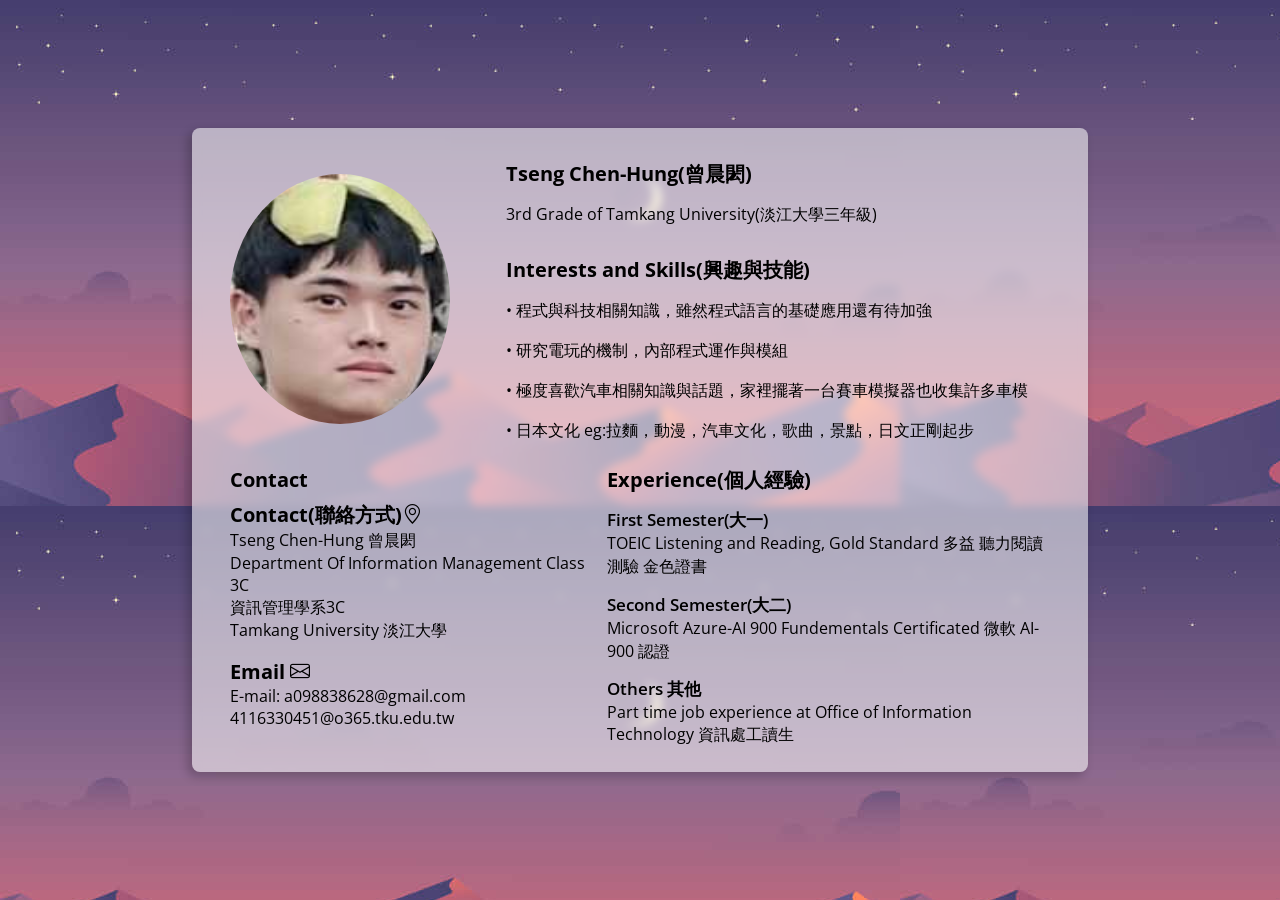
<file: index.html>
<!DOCTYPE html>
<html lang="en">

<head>
    <meta charset="UTF-8">
    <meta name="viewport" content="width=device-width, initial-scale=1.0">
    <link rel="preconnect" href="https://fonts.googleapis.com">
    <link rel="preconnect" href="https://fonts.gstatic.com" crossorigin>
    <link rel="stylesheet" href="styleDemo.css">
    <link href="https://fonts.googleapis.com/css2?family=Open+Sans:ital,wght@0,300..800;1,300..800&display=swap"
        rel="stylesheet">
    <link rel="stylesheet" href="https://cdn.jsdelivr.net/npm/bootstrap-icons@1.11.3/font/bootstrap-icons.min.css">
    <title>Document</title>
</head>

<body>
    <div id="app">
        <div id="container">
            <div id="user">

                <div id="avatar">
                    <img src="D.jpg" alt="">
                </div>

                <div id="userInfo">
                    <div id="nameAndTitle">
                        <p class="title">
                            Tseng Chen-Hung(曾晨閎)
                        </p>
                        <p>
                            3rd Grade of Tamkang University(淡江大學三年級) 
                        </p>
                    </div>
                    <div id="aboutUser">
                        <p class="title">Interests and Skills(興趣與技能)</p>
                        <p>• 程式與科技相關知識，雖然程式語言的基礎應用還有待加強
                        </p>
                        <p>• 研究電玩的機制，內部程式運作與模組
                        </p>
                        <p>• 極度喜歡汽車相關知識與話題，家裡擺著一台賽車模擬器也收集許多車模
                        </p>
                        <p>• 日本文化 eg:拉麵，動漫，汽車文化，歌曲，景點，日文正剛起步
                        </p>
                    </div>
                </div>

            </div>

            <div id="about">
                <div id="contact">
                    <p class="title">
                        Contact
                    </p>
                    <div id="contactInfo">
                        <div id="locate">
                            <p class="title">Contact(聯絡方式)<i class="bi bi-geo-alt"></i></p>
                            <p>
                                Tseng Chen-Hung 曾晨閎
                            </p>
                            <p>
                                Department Of Information Management Class 3C 
                            </p>
                            <p>
                                資訊管理學系3C
                            </p>
                            <p>
                                Tamkang University 淡江大學 
                            </p>
                        </div>
                        <div id="email">
                            <p class="title">Email <i class="bi bi-envelope"></i></p>
                            <p>
                                E-mail: a098838628@gmail.com 4116330451@o365.tku.edu.tw
                            </p>
                        </div>
                    </div>
                </div>
                <div id="experiences">

                    <p class="title">
                        Experience(個人經驗)
                    </p>

                    <div class="experience">
                        <p class="title">
                            First Semester(大一)
                        </p>
                        TOEIC Listening and Reading, Gold Standard
                        多益 聽力閱讀測驗 金色證書
                    </div>

                    <div class="experience">
                        <p class="title">
                            Second Semester(大二)
                        </p>
                        Microsoft Azure-AI 900 Fundementals Certificated
                        微軟 AI-900 認證
                    </div>

                    <div class="experience">
                        <p class="title">
                            Others 其他
                            </p>
                        Part time job experience at Office of Information Technology
                        資訊處工讀生
                    </div>

                </div>
            </div>
        </div>
    </div>
</body>

</html>
</file>
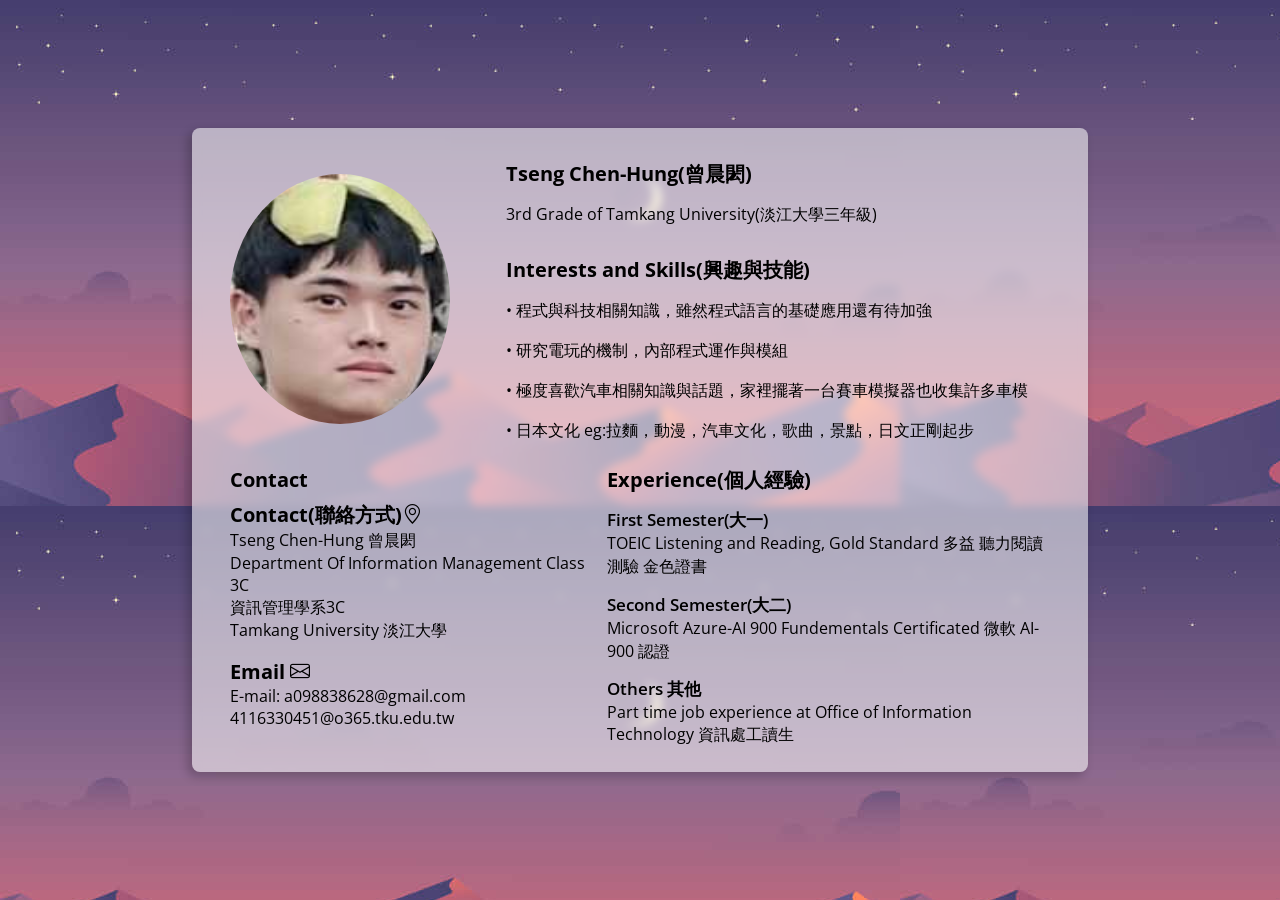
<file: about.html>
<!DOCTYPE html>
<html lang="en">

<head>
    <meta charset="UTF-8">
    <meta name="viewport" content="width=device-width, initial-scale=1.0">
    <link rel="preconnect" href="https://fonts.googleapis.com">
    <link rel="preconnect" href="https://fonts.gstatic.com" crossorigin>
    <link rel="stylesheet" href="styleDemo.css">
    <link href="https://fonts.googleapis.com/css2?family=Open+Sans:ital,wght@0,300..800;1,300..800&display=swap"
        rel="stylesheet">
    <link rel="stylesheet" href="https://cdn.jsdelivr.net/npm/bootstrap-icons@1.11.3/font/bootstrap-icons.min.css">
    <title>Document</title>
</head>

<body>
    <div id="app">
        <div id="container">
            <div id="user">

                <div id="avatar">
                    <img src="D.jpg" alt="">
                </div>

                <div id="userInfo">
                    <div id="nameAndTitle">
                        <p class="title">
                            Tseng Chen-Hung(曾晨閎)
                        </p>
                        <p>
                            3rd Grade of Tamkang University(淡江大學三年級) 
                        </p>
                    </div>
                    <div id="aboutUser">
                        <p class="title">Interests and Skills(興趣與技能)</p>
                        <p>• 程式與科技相關知識，雖然程式語言的基礎應用還有待加強
                        </p>
                        <p>• 研究電玩的機制，內部程式運作與模組
                        </p>
                        <p>• 極度喜歡汽車相關知識與話題，家裡擺著一台賽車模擬器也收集許多車模
                        </p>
                        <p>• 日本文化 eg:拉麵，動漫，汽車文化，歌曲，景點，日文正剛起步
                        </p>
                    </div>
                </div>

            </div>

            <div id="about">
                <div id="contact">
                    <p class="title">
                        Contact
                    </p>
                    <div id="contactInfo">
                        <div id="locate">
                            <p class="title">Contact(聯絡方式)<i class="bi bi-geo-alt"></i></p>
                            <p>
                                Tseng Chen-Hung 曾晨閎
                            </p>
                            <p>
                                Department Of Information Management Class 3C 
                            </p>
                            <p>
                                資訊管理學系3C
                            </p>
                            <p>
                                Tamkang University 淡江大學 
                            </p>
                        </div>
                        <div id="email">
                            <p class="title">Email <i class="bi bi-envelope"></i></p>
                            <p>
                                E-mail: a098838628@gmail.com 4116330451@o365.tku.edu.tw
                            </p>
                        </div>
                    </div>
                </div>
                <div id="experiences">

                    <p class="title">
                        Experience(個人經驗)
                    </p>

                    <div class="experience">
                        <p class="title">
                            First Semester(大一)
                        </p>
                        TOEIC Listening and Reading, Gold Standard
                        多益 聽力閱讀測驗 金色證書
                    </div>

                    <div class="experience">
                        <p class="title">
                            Second Semester(大二)
                        </p>
                        Microsoft Azure-AI 900 Fundementals Certificated
                        微軟 AI-900 認證
                    </div>

                    <div class="experience">
                        <p class="title">
                            Others 其他
                            </p>
                        Part time job experience at Office of Information Technology
                        資訊處工讀生
                    </div>

                </div>
            </div>
        </div>
    </div>
</body>

</html>
</file>
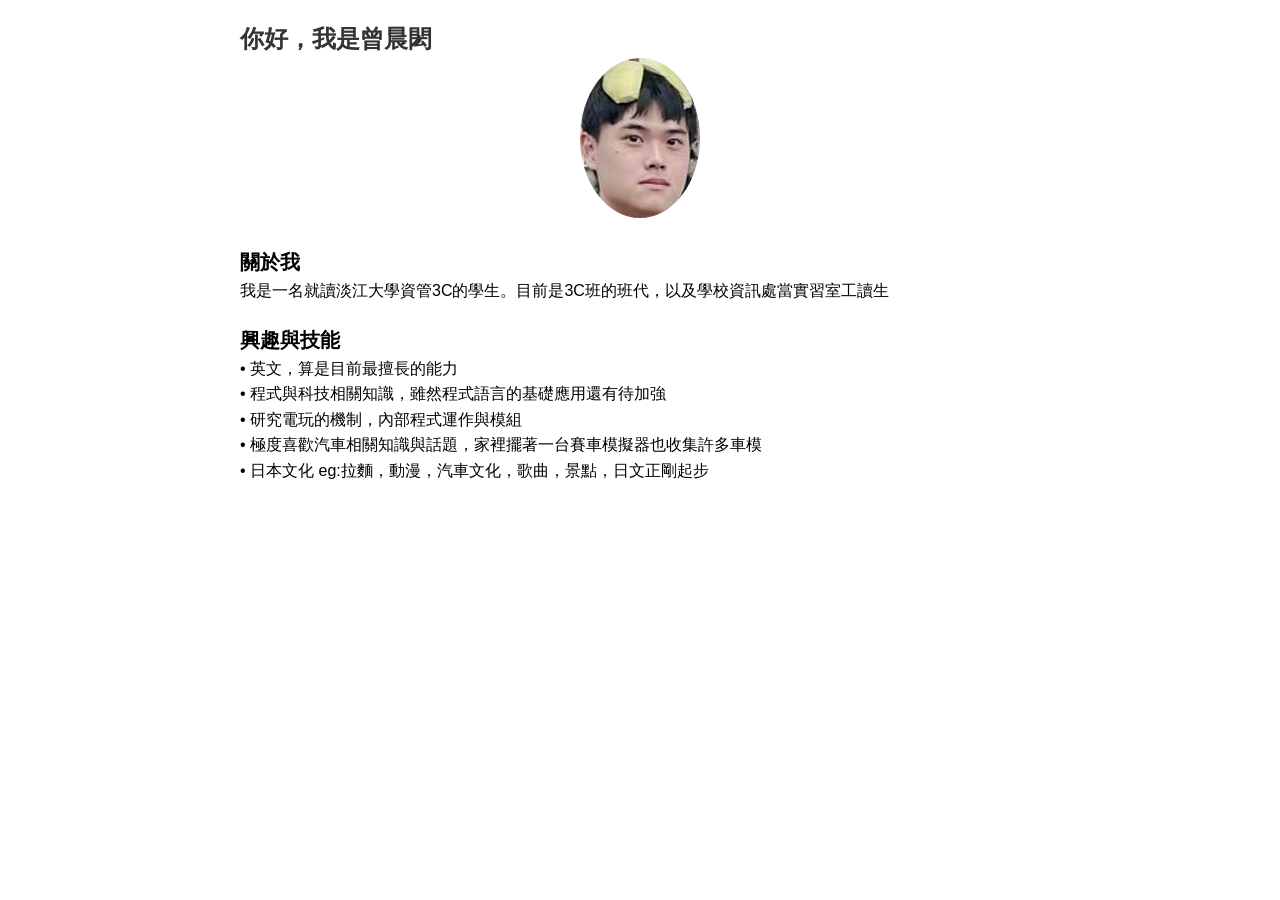
<file: aboutDemo.html>
<!DOCTYPE html>
<html lang="zh-TW">
<head>
    <meta charset="UTF-8">
    <title>我的自我介紹</title>
    <style>
        body { font-family: Arial, sans-serif; line-height: 1.6; margin: 0 auto; max-width: 800px; padding: 20px; }
        .header { font-size: 24px; font-weight: bold; color: #333; }
        .photo { text-align: center; }
        .photo img { max-width: 800px; border-radius: 80%; }
        .section-title { font-size: 20px; font-weight: bold; margin-top: 20px; }
        .content { margin-bottom: 10px; }
        .highlight { background-color: #ffffff; padding: 10px; border-radius: 5px; }
        .footer { font-size: 14px; color: #666; margin-top: 20px; }
    </style>
</head>
<body>
    <div class="header">你好，我是曾晨閎</div>
    <div class="photo"><img src="D.jpg" alt="照片"></div>
    <div class="section-title">關於我</div>
    <div class="content">我是一名就讀淡江大學資管3C的學生。目前是3C班的班代，以及學校資訊處當實習室工讀生</div>
    <div class="section-title">興趣與技能</div>
    <div class="content">
        <div>• 英文，算是目前最擅長的能力</div>
        <div>• 程式與科技相關知識，雖然程式語言的基礎應用還有待加強</div>
        <div>• 研究電玩的機制，內部程式運作與模組</div>
        <div>• 極度喜歡汽車相關知識與話題，家裡擺著一台賽車模擬器也收集許多車模</div>
        <div>• 日本文化 eg:拉麵，動漫，汽車文化，歌曲，景點，日文正剛起步</div>
</body>
</html>
</file>
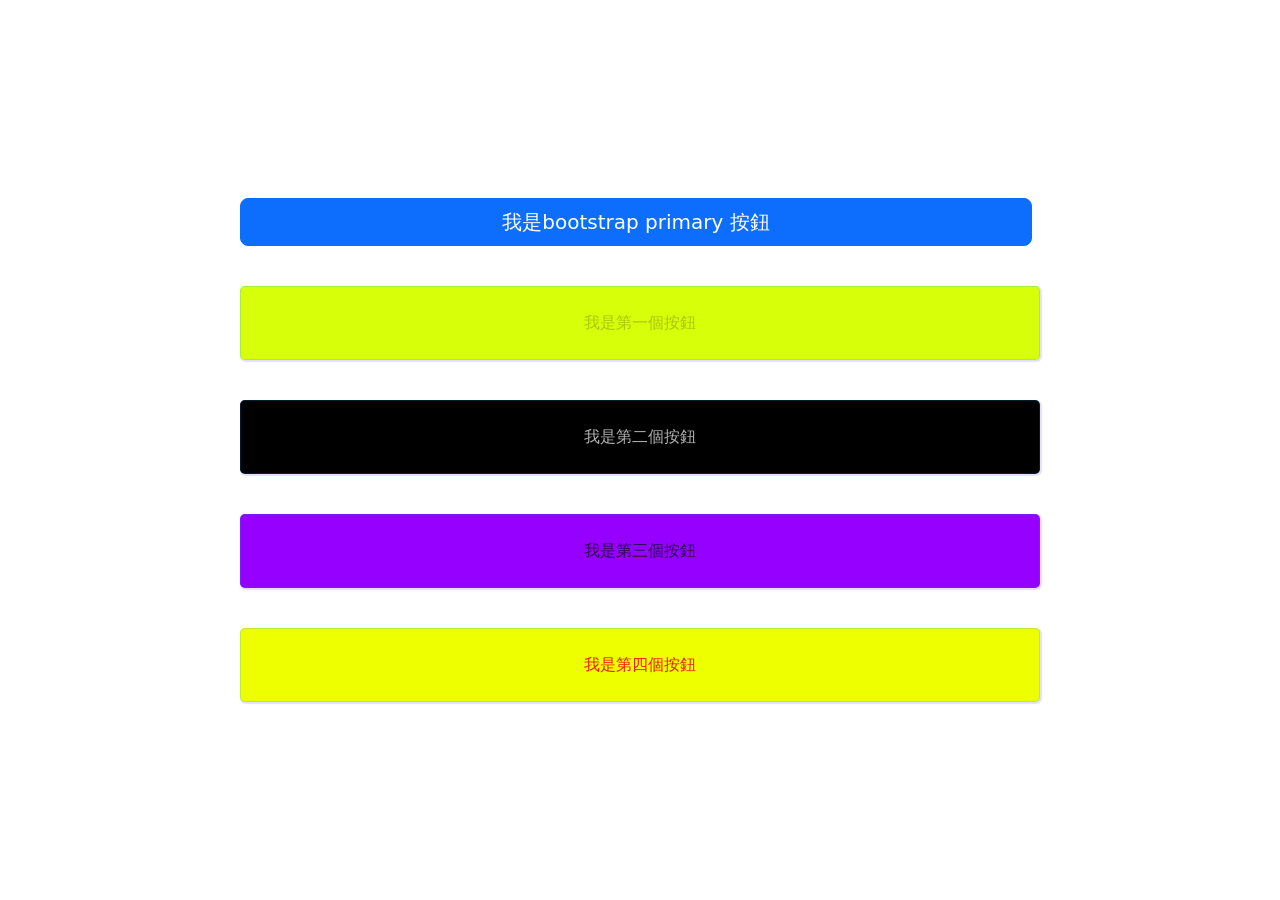
<file: index1.html>
<!DOCTYPE html>
<html lang="en">
<head>
    <meta charset="UTF-8">
    <meta name="viewport" content="width=device-width, initial-scale=1.0">
    <title>Document</title>
    <!-- 引入外部樣式 -->
    <link rel="stylesheet" type="text/css" href="style.css">
    <!-- 引入bootstrap樣式 -->
    <link href="https://cdn.jsdelivr.net/npm/bootstrap@5.1.1/dist/css/bootstrap.min.css" rel="stylesheet"
        integrity="sha384-F3w7mX95PdgyTmZZMECAngseQB83DfGTowi0iMjiWaeVhAn4FJkqJByhZMI3AhiU" crossorigin="anonymous">
</head>
<body>
    <!-- 使用容器包裹內容 -->
    <div id="container">
        <!-- 使用包裝器包裹按鈕們 -->
        <div class="wrapper">
            <div class="btn btn-primary btn-lg px-4 me-md-2">
                我是bootstrap primary 按鈕
            </div>
            <div class="btn btn1">我是第一個按鈕</div>
            <div class="btn btn2">我是第二個按鈕</div>
            <div class="btn btn3">我是第三個按鈕</div>
            <div class="btn btn4">我是第四個按鈕</div>
        </div>
    </div>
</body>
</html>
</file>
<file: styleDemo.css>
*{
    margin: 0px;
    padding: 0px;
    box-sizing: border-box;
    font-family: "Open Sans", sans-serif;
}

body,html{
    height: 100vh;
    width: 100vw;
    font: 16px;
}

#app{
    height: 100%;
    width: 100%;
    display: flex;
    flex-direction: column;
    align-items: center;
    justify-content: center;
    background-image: url(./1920x1080-aesthetic.jpg);
}

#app #container{
    width: 70%;
    display: flex;
    flex-direction: column;
    align-items: flex-start;
    justify-content: center;
    gap: 1rem;
    background-color: #fcfcfc90;
    backdrop-filter: blur(5px);
    padding: 2% 3%;
    border-radius: .5rem;
    box-shadow: -4px 4px 10px 1px rgba(0, 0, 0, 0.2);
}

#app #container .title{
    font-weight: bolder;
    font-size: 1.25rem;
}

#app #container #user{
    display: flex;
    align-items: center;
    gap: 3.5rem;
}
#app #container #user #userInfo #nameAndTitle{
    line-height: 2.5rem;
}
#app #container #user #aboutUser{
    font-size: 1rem;
    line-height: 2.5rem;
}

#app #container #avatar{

}

#app #container #avatar img{
    width: 220px;
    height: 250px;
    border-radius: 100%;
}

#app #container #userInfo{
    display: flex;
    flex-direction: column;
    gap: 1rem;
}

#app #container #Education{

}

#app #container #about{
    display: flex;
    gap: .5rem;
}

#app #container #about #contact{
    display: flex;
    flex-direction: column;
    gap: .5rem;
}


#app #container #about #contactInfo{
    display: flex;
    flex-direction: column;
    gap: 1rem;
}

#app #container #about #experiences{
    display: flex;
    flex-direction: column;
    gap: .9rem;
}

#app #container #about .experience .title{
    font-weight: 600;
    font-size: 1.05rem;
}
</file>
<file: style.css>
/* 全選選擇器 */
* {
    margin: 0px;
    padding: 0px;
    /* 很重要自己查 */
    box-sizing: border-box;
    font-size: 16px;
}

/* 逗點的意思是兩個都選 */
html,
body {
    /* 把html跟body的大小撐開 */
    width: 100vw;
    height: 100vh;
}

/* id選擇器, 選擇所有 id="container" 的東西 */
#container {
    /* 把container的大小撐開 */
    width: 100%;
    height: 100%;
    /* 撐開內邊距 */
    padding: 1%;
    /* flex布局 */
    display: flex;
    /* 垂直排列 */
    flex-direction: column;
    /* 水平置中 */
    align-items: center;
    /* 垂直置中 */
    justify-content: center;
}

/* class選擇器, 選擇所有 class="wrapper" 的東西 */
.wrapper {
    /* flex布局 */
    display: flex;
    /* 垂直排列 */
    flex-direction: column;
    /* 子元素間距2.5rem */
    gap: 2.5rem;
}

/* 空白的意思是選擇子內容 */
/* id選擇器, 選擇所有 id="wrapper"的東西裡面 class="btn" 的東西*/
.wrapper .btn1 {
    /* 指定寬度 */
    width: 50rem;
    /* 撐開內邊距 */
    padding: 3%;
    /* 陰影 */
    box-shadow: 1px 1px 1px 1px rgba(113, 98, 250, 0.2);
    /* 外框 */
    border: 1px solid #0095ff30;
    /* 變形, 幅度為 .3rem (圓角矩形) */
    border-radius: .3rem;
    /* 過度動畫長度指定半秒鐘 */
    transition: all .5s;
    color:rgba(152, 174, 9, 0.696);
    background-color: rgb(214, 255, 9);
}
.wrapper .btn2 {
    /* 指定寬度 */
    width: 50rem;
    /* 撐開內邊距 */
    padding: 3%;
    /* 陰影 */
    box-shadow: 1px 1px 1px 1px rgba(113, 98, 250, 0.2);
    /* 外框 */
    border: 1px solid #0095ff30;
    /* 變形, 幅度為 .3rem (圓角矩形) */
    border-radius: .3rem;
    /* 過度動畫長度指定半秒鐘 */
    transition: all .5s;
    color:rgba(255, 255, 255, 0.696);
    background-color: rgb(0, 0, 0);
}
.wrapper .btn3 {
    /* 指定寬度 */
    width: 50rem;
    /* 撐開內邊距 */
    padding: 3%;
    /* 陰影 */
    box-shadow: 1px 1px 1px 1px rgba(113, 98, 250, 0.2);
    /* 外框 */
    border: 1px solid #0095ff30;
    /* 變形, 幅度為 .3rem (圓角矩形) */
    border-radius: .3rem;
    /* 過度動畫長度指定半秒鐘 */
    transition: all .5s;
    color:rgba(0, 0, 0, 0.696);
    background-color: rgb(149, 0, 255);
}
.wrapper .btn4{
    /* 指定寬度 */
    width: 50rem;
    /* 撐開內邊距 */
    padding: 3%;
    /* 陰影 */
    box-shadow: 1px 1px 1px 1px rgba(113, 98, 250, 0.2);
    /* 外框 */
    border: 1px solid #0095ff30;
    /* 變形, 幅度為 .3rem (圓角矩形) */
    border-radius: .3rem;
    /* 過度動畫長度指定半秒鐘 */
    transition: all .5s;
    color:rgba(234, 7, 7, 0.906);
    background-color: rgb(238, 255, 0);
}

/* 冒號的意思是選擇虛擬類別 */
/* id選擇器, 選擇所有 id="wrapper"的東西裡面 class="btn" 的東西*/
/* 虛擬類別選擇器, 這裡選擇這東西被滑鼠懸停時的狀態 */
.wrapper .btn1:hover {
    /* 外框 */
    border: 1px solid #002fff50;
    /* 陰影 */
    box-shadow: 2px 2px 2px 1px rgba(0, 255, 247, 0.696);
}
/* 冒號的意思是選擇虛擬類別 */
/* id選擇器, 選擇所有 id="wrapper"的東西裡面 class="btn" 的東西*/
/* 虛擬類別選擇器, 這裡選擇這東西被滑鼠懸停時的狀態 */
.wrapper .btn2:hover {
    /* 外框 */
    border: 1px solid #002fff50;
    /* 陰影 */
    box-shadow: 2px 2px 2px 1px rgba(0, 255, 247, 0.696);
}
</file>
